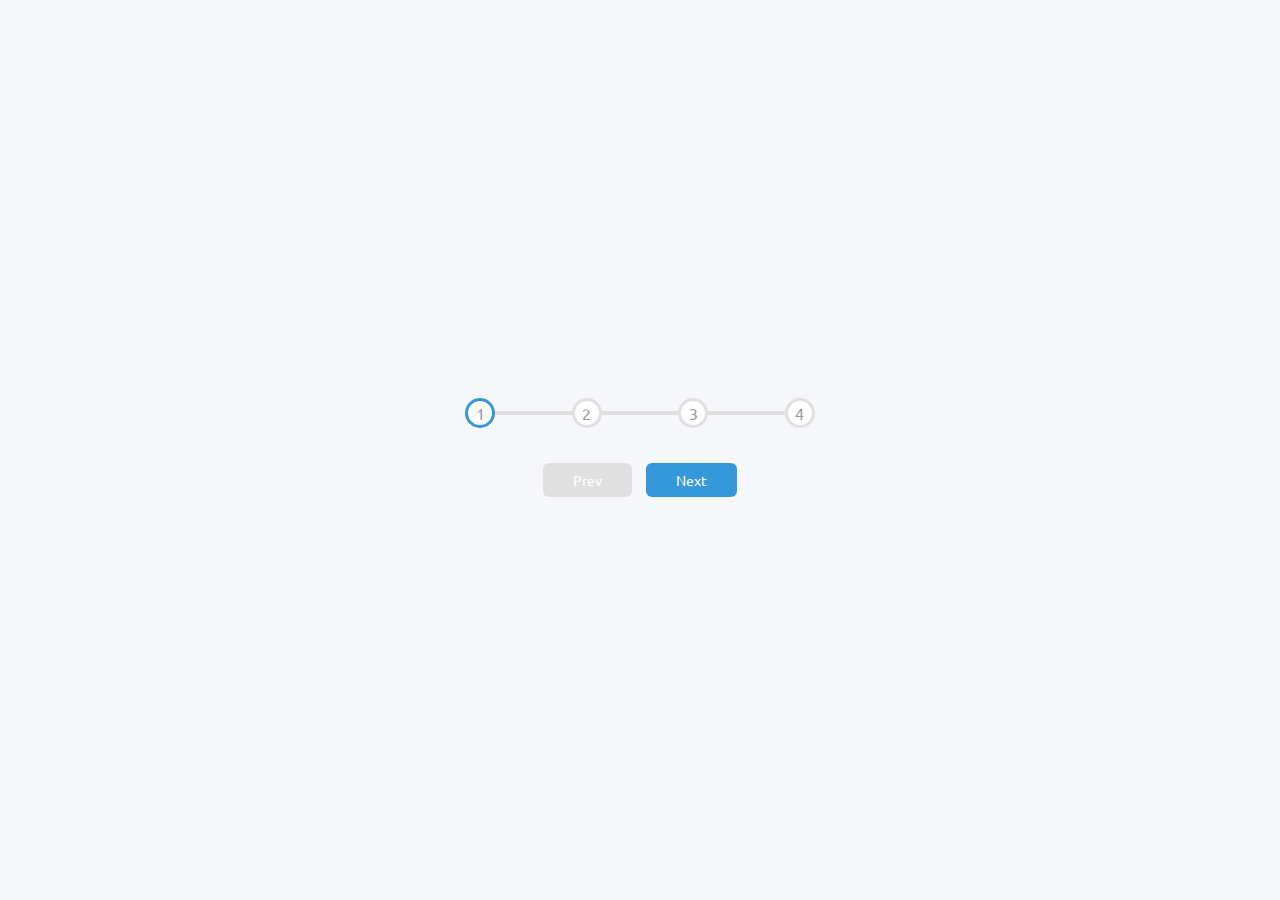
<file: Progress Steps/index.html>
<!DOCTYPE html>
<html lang="en">
  <head>
    <meta charset="UTF-8" />
    <meta http-equiv="X-UA-Compatible" content="IE=edge" />
    <meta name="viewport" content="width=device-width, initial-scale=1.0" />
    <title>Progress Steps</title>
    <link rel="stylesheet" href="./style.css" />
  </head>
  <body>
    <div class="container">
      <div class="progress-container">
        <div class="progress" id="progress"></div>
        <div class="circle active">1</div>
        <div class="circle">2</div>
        <div class="circle">3</div>
        <div class="circle">4</div>
      </div>

      <button class="btn" id="prev" disabled>Prev</button>
      <button class="btn" id="next">Next</button>
    </div>
    <script src="./style.js"></script>
  </body>
</html>
</file>
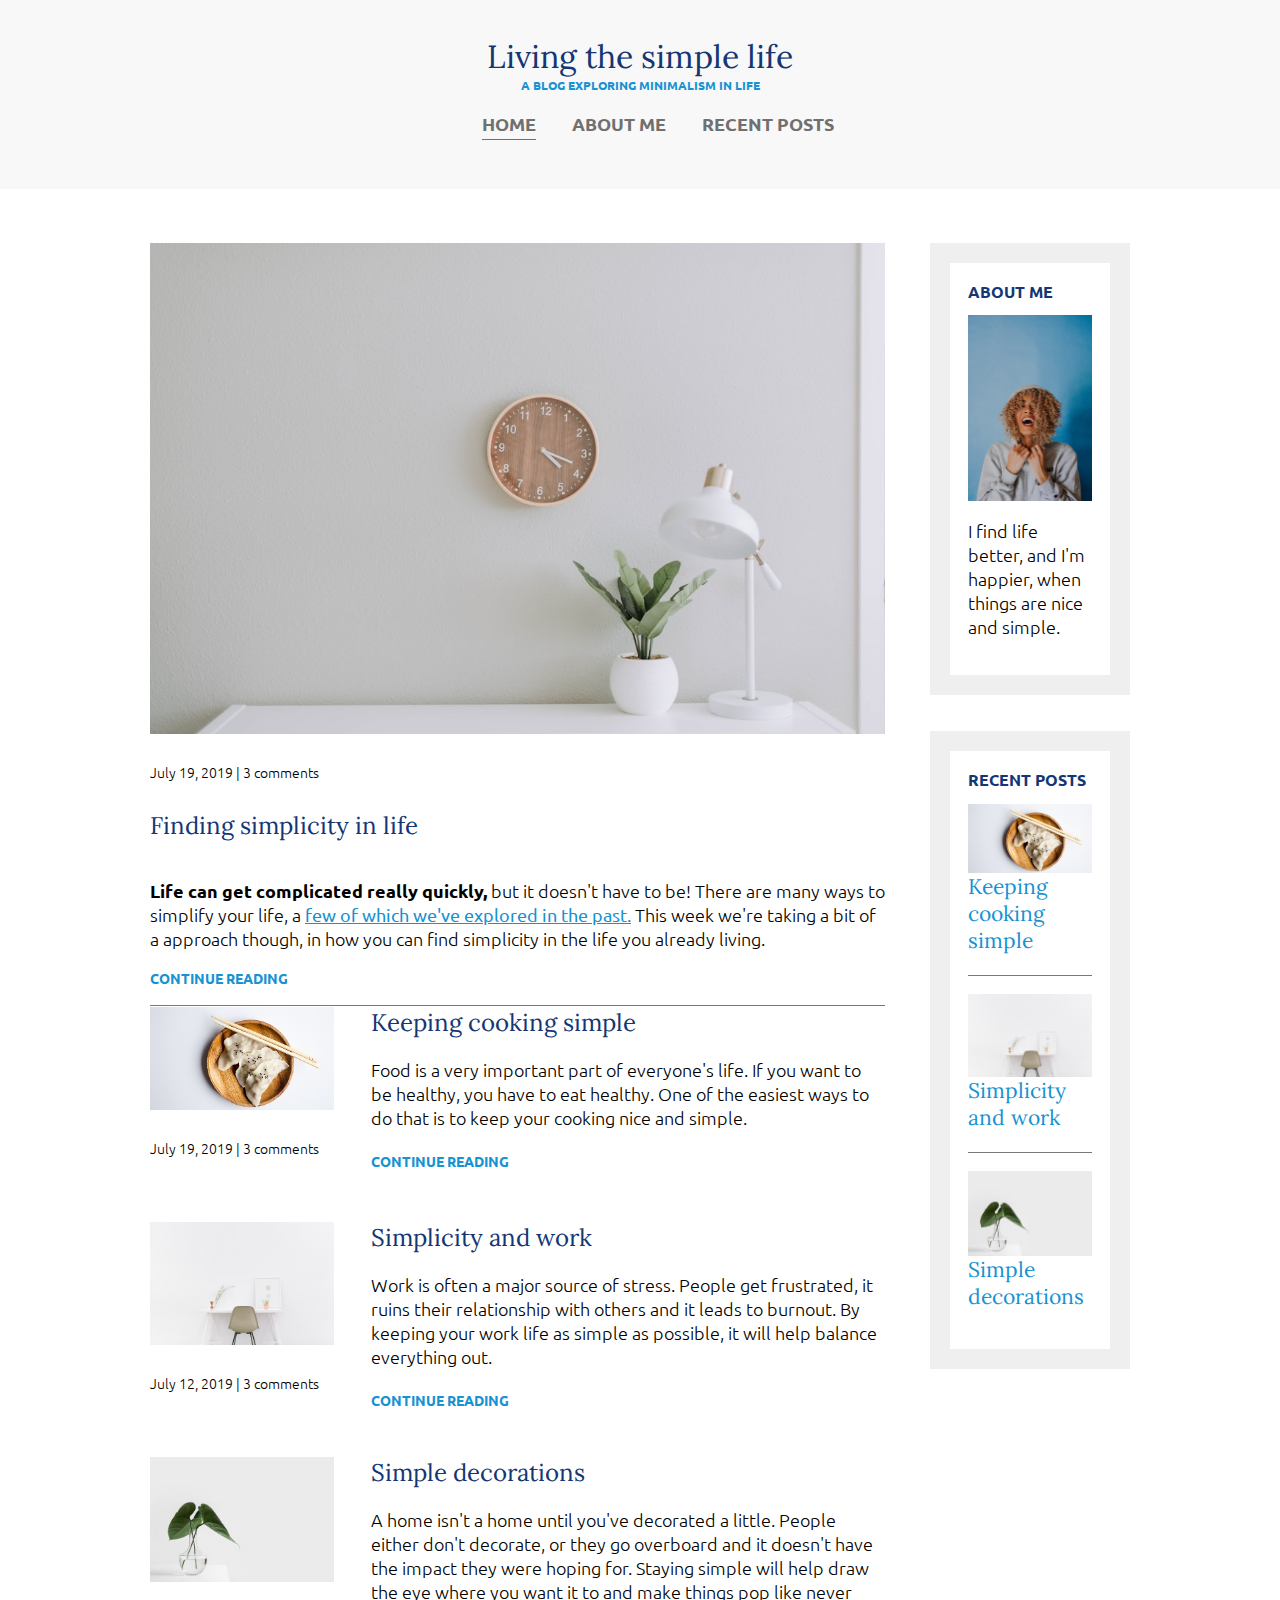
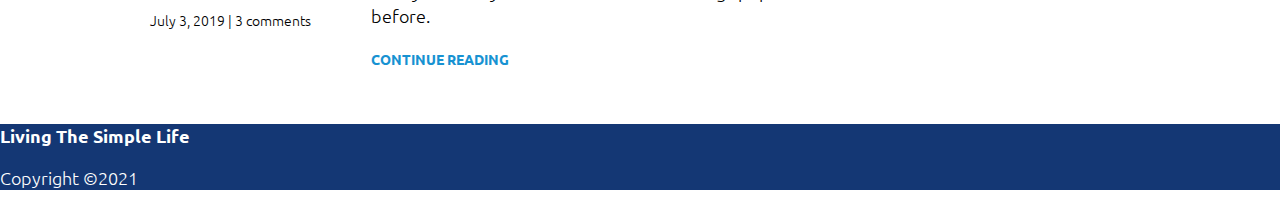
<file: Responsive Website Youtube/index.html>
<!DOCTYPE html>
<html lang="en">
  <head>
    <meta charset="UTF-8" />
    <meta http-equiv="X-UA-Compatible" content="IE=edge" />
    <meta name="viewport" content="width=device-width, initial-scale=1.0" />
    <title>Document</title>
    <link rel="stylesheet" href="./style.css" />
  </head>
  <body>
    <header>
      <div class="container container-nav">
        <div class="site-title">
          <h1>Living the simple life</h1>
          <p class="subtitle">A BLOG EXPLORING MINIMALISM IN LIFE</p>
        </div>
        <nav>
          <ul>
            <li><a href="" class="current-page">HOME</a></li>
            <li><a href="./about-me.html">ABOUT ME</a></li>
            <li><a href="./recent-post.html">RECENT POSTS</a></li>
          </ul>
        </nav>
      </div>
    </header>
    <!-- Content -->
    <div class="container container-flex">
      <main role="main">
        <article class="article-featured">
          <h2 class="article-title">Finding simplicity in life</h2>
          <img src="./img/lamp.jpg" alt="" class="article-image" />
          <p class="article-info">July 19, 2019 | 3 comments</p>
          <p class="article-body">
            <strong>Life can get complicated really quickly,</strong> but it
            doesn't have to be! There are many ways to simplify your life, a
            <a href="#">few of which we've explored in the past.</a> This week
            we're taking a bit of a approach though, in how you can find
            simplicity in the life you already living.
          </p>
          <a href="" class="article-read-more">CONTINUE READING</a>
        </article>

        <article class="article-recent">
          <div class="article-recent-main">
            <h2 class="article-title">Keeping cooking simple</h2>
            <p class="article-body">
              Food is a very important part of everyone's life. If you want to
              be healthy, you have to eat healthy. One of the easiest ways to do
              that is to keep your cooking nice and simple.
            </p>
            <a href="" class="article-read-more">CONTINUE READING</a>
          </div>

          <div class="article-recent-secondary">
            <img src="./img/dimsum.jpg" alt="" class="article-image" />
            <p class="article-info">July 19, 2019 | 3 comments</p>
          </div>
        </article>

        <article class="article-recent">
          <div class="article-recent-main">
            <h2 class="article-title">Simplicity and work</h2>
            <p class="article-body">
              Work is often a major source of stress. People get frustrated, it
              ruins their relationship with others and it leads to burnout. By
              keeping your work life as simple as possible, it will help balance
              everything out.
            </p>
            <a href="" class="article-read-more">CONTINUE READING</a>
          </div>
          <div class="article-recent-secondary">
            <img src="./img/chair.jpg" alt="" class="article-image" />
            <p class="article-info">July 12, 2019 | 3 comments</p>
          </div>
        </article>

        <article class="article-recent">
          <div class="article-recent-main">
            <h2 class="article-title">Simple decorations</h2>
            <p class="article-body">
              A home isn't a home until you've decorated a little. People either
              don't decorate, or they go overboard and it doesn't have the
              impact they were hoping for. Staying simple will help draw the eye
              where you want it to and make things pop like never before.
            </p>
            <a href="" class="article-read-more">CONTINUE READING</a>
          </div>
          <div class="article-recent-secondary">
            <img src="./img/flower.jpg" alt="" class="article-image" />
            <p class="article-info">July 3, 2019 | 3 comments</p>
          </div>
        </article>
      </main>

      <aside class="sidebar">
        <div class="sidebar-widget">
          <h2 class="widget-title">ABOUT ME</h2>
          <img src="./img/imageme.jpg" alt="" class="widget-image" />
          <p class="widget-body">
            I find life better, and I'm happier, when things are nice and
            simple.
          </p>
        </div>
        <div class="sidebar-widget">
          <h2 class="widget-title">RECENT POSTS</h2>
          <div class="widget-recent-post">
            <h3 class="widget-post-title">Keeping cooking simple</h3>
            <img src="./img/dimsum.jpg" alt="" class="widget-image" />
          </div>
          <div class="widget-recent-post">
            <h3 class="widget-post-title">Simplicity and work</h3>
            <img src="./img/chair.jpg" alt="" class="widget-image" />
          </div>
          <div class="widget-recent-post">
            <h3 class="widget-post-title">Simple decorations</h3>
            <img src="./img/flower.jpg" alt="" class="widget-image" />
          </div>
        </div>
      </aside>
    </div>
    <footer>
      <p><strong>Living The Simple Life</strong></p>
      <p>Copyright &copy;2021</p>
    </footer>
  </body>
</html>
</file>
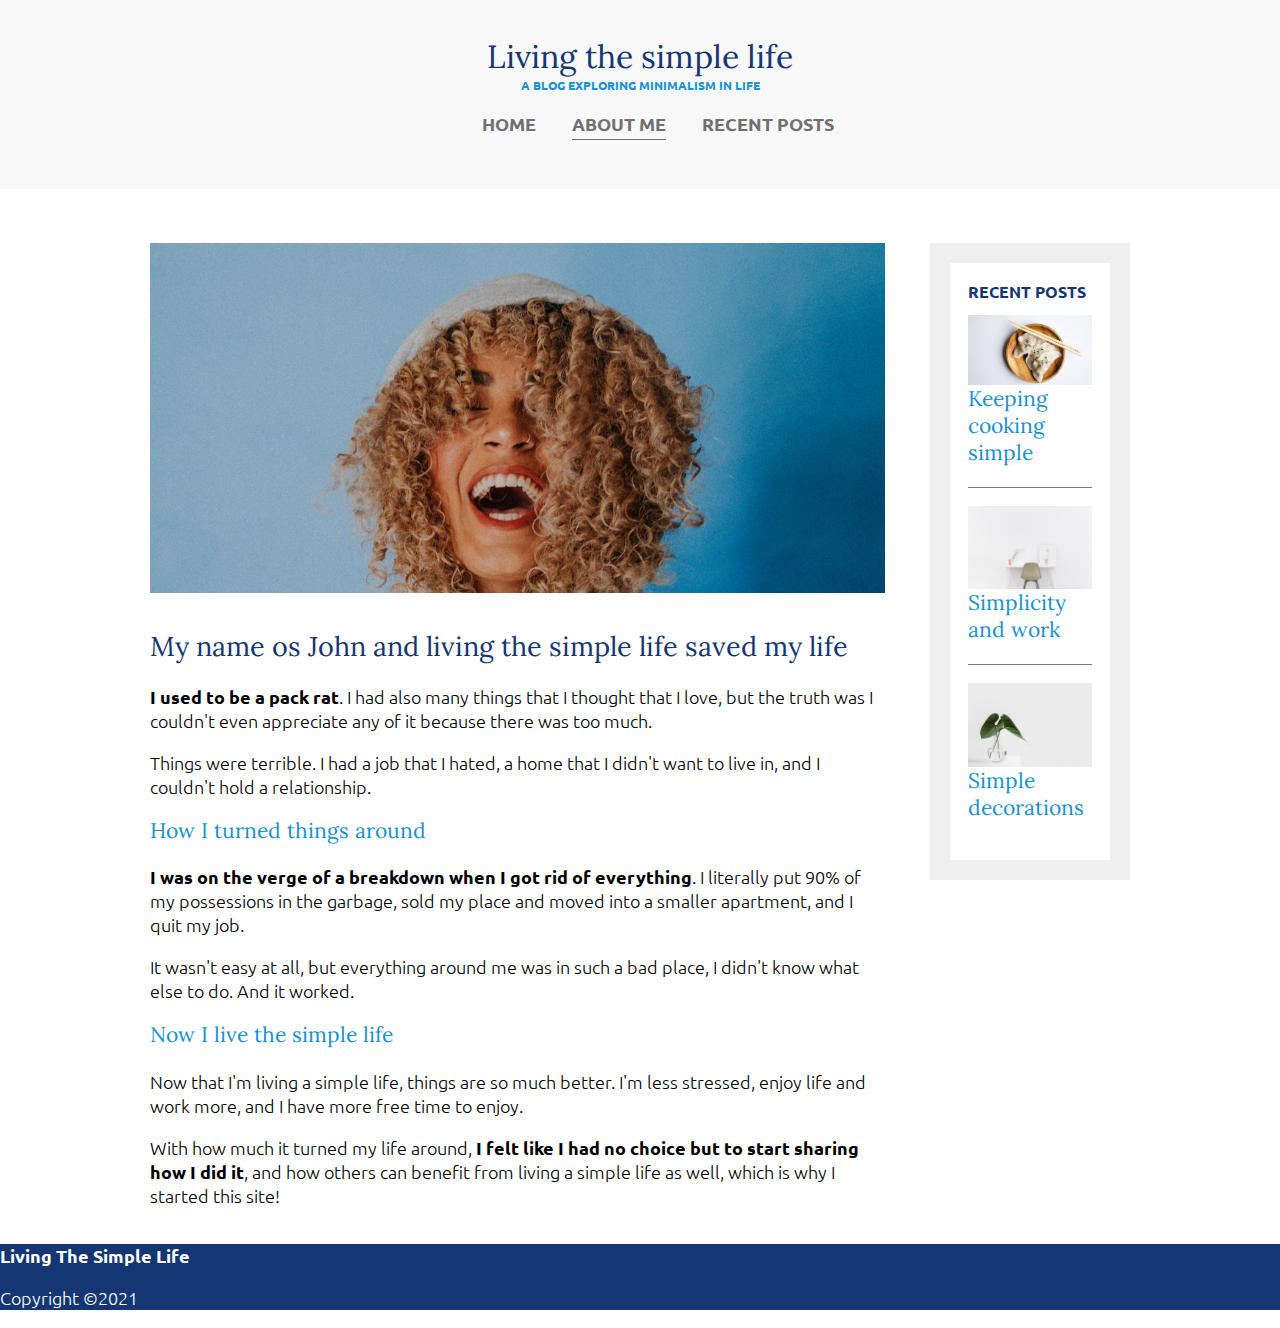
<file: Responsive Website Youtube/about-me.html>
<!DOCTYPE html>
<html lang="en">
  <head>
    <meta charset="UTF-8" />
    <meta http-equiv="X-UA-Compatible" content="IE=edge" />
    <meta name="viewport" content="width=device-width, initial-scale=1.0" />
    <title>Document</title>
    <link rel="stylesheet" href="./style.css" />
  </head>
  <body>
    <header>
      <div class="container container-nav">
        <div class="site-title">
          <h1>Living the simple life</h1>
          <p class="subtitle">A BLOG EXPLORING MINIMALISM IN LIFE</p>
        </div>
        <nav>
          <ul>
            <li><a href="./index.html">HOME</a></li>
            <li><a href="" class="current-page">ABOUT ME</a></li>
            <li><a href="./recent-post.html">RECENT POSTS</a></li>
          </ul>
        </nav>
      </div>
    </header>
    <!-- Content -->
    <div class="container container-flex">
      <main role="main">
        <img src="./img/imageme.jpg" class="image-full" />
        <h2>My name os John and living the simple life saved my life</h2>
        <p>
          <strong>I used to be a pack rat</strong>. I had also many things that
          I thought that I love, but the truth was I couldn't even appreciate
          any of it because there was too much.
        </p>
        <p>
          Things were terrible. I had a job that I hated, a home that I didn't
          want to live in, and I couldn't hold a relationship.
        </p>
        <h3>How I turned things around</h3>
        <p>
          <strong
            >I was on the verge of a breakdown when I got rid of
            everything</strong
          >. I literally put 90% of my possessions in the garbage, sold my place
          and moved into a smaller apartment, and I quit my job.
        </p>
        <p>
          It wasn't easy at all, but everything around me was in such a bad
          place, I didn't know what else to do. And it worked.
        </p>
        <h3>Now I live the simple life</h3>
        <p>
          Now that I'm living a simple life, things are so much better. I'm less
          stressed, enjoy life and work more, and I have more free time to
          enjoy.
        </p>
        <p>
          With how much it turned my life around,
          <strong
            >I felt like I had no choice but to start sharing how I did
            it</strong
          >, and how others can benefit from living a simple life as well, which
          is why I started this site!
        </p>
      </main>

      <aside class="sidebar">
        <div class="sidebar-widget">
          <h2 class="widget-title">RECENT POSTS</h2>
          <div class="widget-recent-post">
            <h3 class="widget-post-title">Keeping cooking simple</h3>
            <img src="./img/dimsum.jpg" alt="" class="widget-image" />
          </div>
          <div class="widget-recent-post">
            <h3 class="widget-post-title">Simplicity and work</h3>
            <img src="./img/chair.jpg" alt="" class="widget-image" />
          </div>
          <div class="widget-recent-post">
            <h3 class="widget-post-title">Simple decorations</h3>
            <img src="./img/flower.jpg" alt="" class="widget-image" />
          </div>
        </div>
      </aside>
    </div>
    <footer>
      <p><strong>Living The Simple Life</strong></p>
      <p>Copyright &copy;2021</p>
    </footer>
  </body>
</html>
</file>
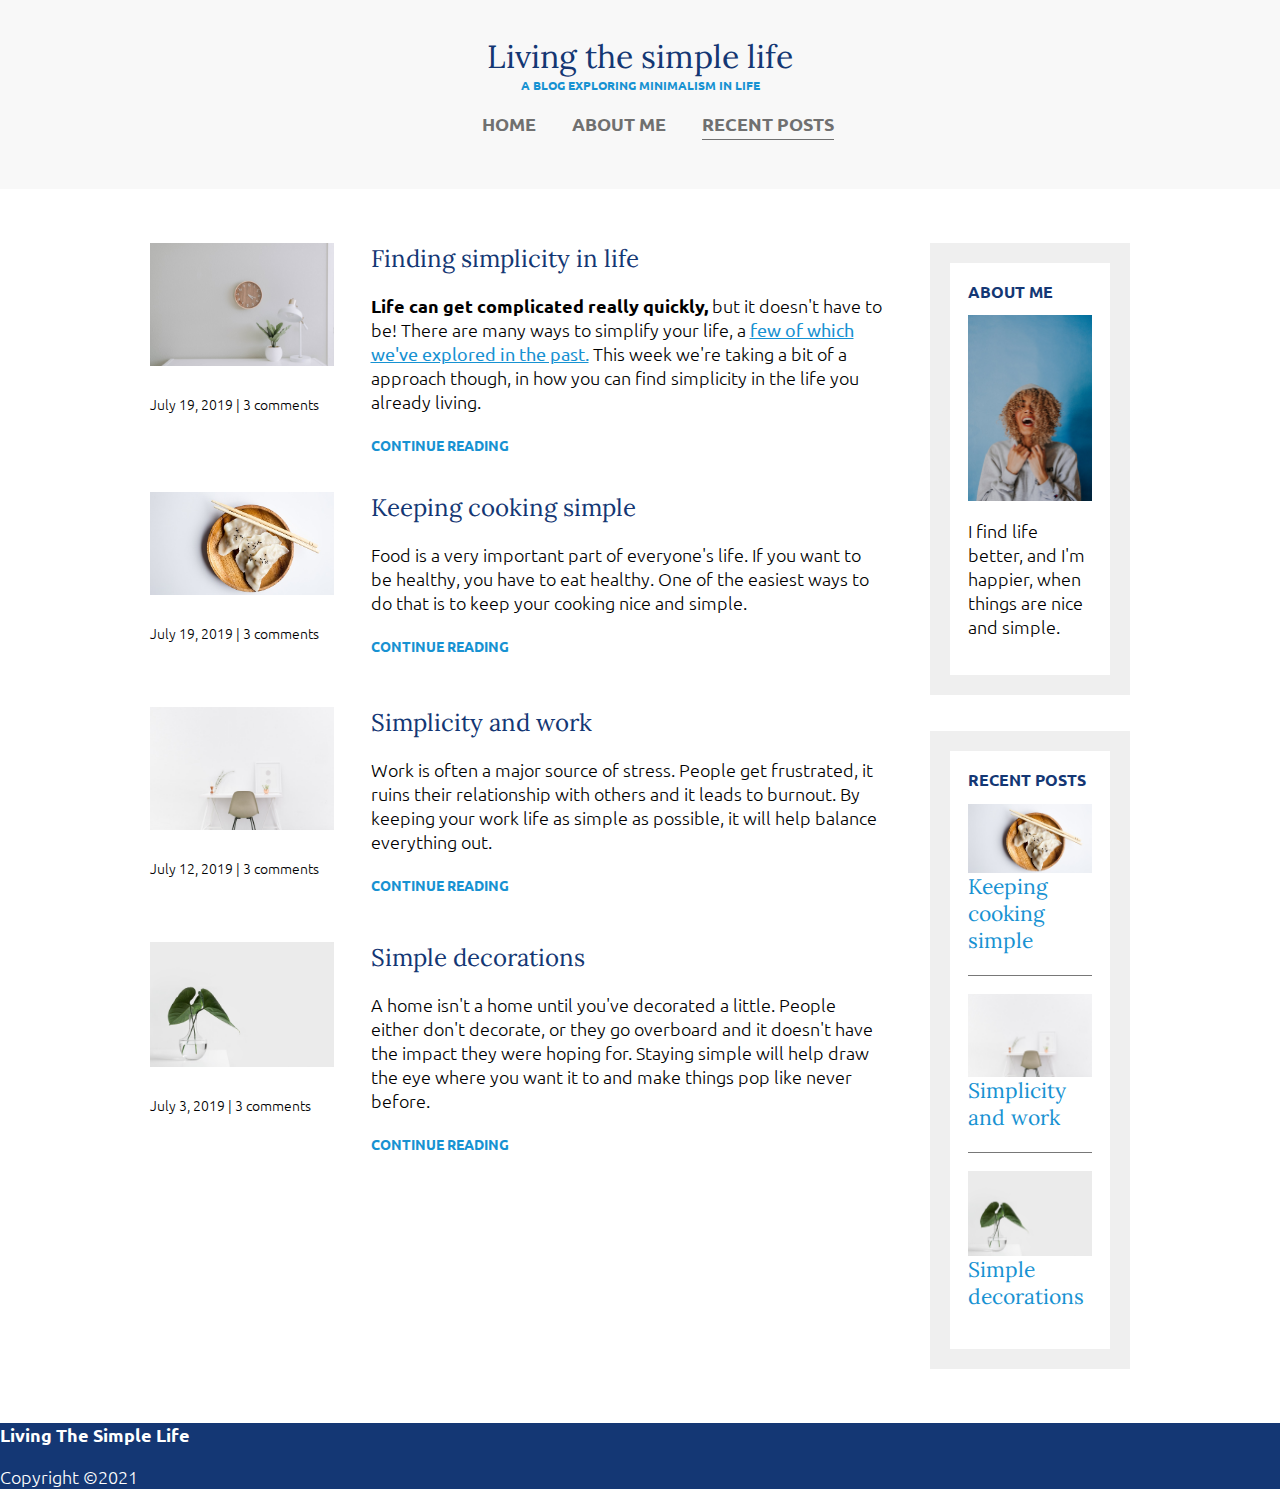
<file: Responsive Website Youtube/recent-post.html>
<!DOCTYPE html>
<html lang="en">
  <head>
    <meta charset="UTF-8" />
    <meta http-equiv="X-UA-Compatible" content="IE=edge" />
    <meta name="viewport" content="width=device-width, initial-scale=1.0" />
    <title>Document</title>
    <link rel="stylesheet" href="./style.css" />
  </head>
  <body>
    <header>
      <div class="container container-nav">
        <div class="site-title">
          <h1>Living the simple life</h1>
          <p class="subtitle">A BLOG EXPLORING MINIMALISM IN LIFE</p>
        </div>
        <nav>
          <ul>
            <li><a href="./index.html">HOME</a></li>
            <li><a href="./about-me.html">ABOUT ME</a></li>
            <li><a href="" class="current-page">RECENT POSTS</a></li>
          </ul>
        </nav>
      </div>
    </header>
    <!-- Content -->
    <div class="container container-flex">
      <main role="main">
        <article class="article-recent">
          <div class="article-recent-main">
            <h2 class="article-title">Finding simplicity in life</h2>
            <p class="article-body">
              <strong>Life can get complicated really quickly,</strong> but it
              doesn't have to be! There are many ways to simplify your life, a
              <a href="#">few of which we've explored in the past.</a> This week
              we're taking a bit of a approach though, in how you can find
              simplicity in the life you already living.
            </p>
            <a href="" class="article-read-more">CONTINUE READING</a>
          </div>

          <div class="article-recent-secondary">
            <img src="./img/lamp.jpg" alt="" class="article-image" />
            <p class="article-info">July 19, 2019 | 3 comments</p>
          </div>
        </article>

        <article class="article-recent">
          <div class="article-recent-main">
            <h2 class="article-title">Keeping cooking simple</h2>
            <p class="article-body">
              Food is a very important part of everyone's life. If you want to
              be healthy, you have to eat healthy. One of the easiest ways to do
              that is to keep your cooking nice and simple.
            </p>
            <a href="" class="article-read-more">CONTINUE READING</a>
          </div>

          <div class="article-recent-secondary">
            <img src="./img/dimsum.jpg" alt="" class="article-image" />
            <p class="article-info">July 19, 2019 | 3 comments</p>
          </div>
        </article>

        <article class="article-recent">
          <div class="article-recent-main">
            <h2 class="article-title">Simplicity and work</h2>
            <p class="article-body">
              Work is often a major source of stress. People get frustrated, it
              ruins their relationship with others and it leads to burnout. By
              keeping your work life as simple as possible, it will help balance
              everything out.
            </p>
            <a href="" class="article-read-more">CONTINUE READING</a>
          </div>
          <div class="article-recent-secondary">
            <img src="./img/chair.jpg" alt="" class="article-image" />
            <p class="article-info">July 12, 2019 | 3 comments</p>
          </div>
        </article>

        <article class="article-recent">
          <div class="article-recent-main">
            <h2 class="article-title">Simple decorations</h2>
            <p class="article-body">
              A home isn't a home until you've decorated a little. People either
              don't decorate, or they go overboard and it doesn't have the
              impact they were hoping for. Staying simple will help draw the eye
              where you want it to and make things pop like never before.
            </p>
            <a href="" class="article-read-more">CONTINUE READING</a>
          </div>
          <div class="article-recent-secondary">
            <img src="./img/flower.jpg" alt="" class="article-image" />
            <p class="article-info">July 3, 2019 | 3 comments</p>
          </div>
        </article>
      </main>

      <aside class="sidebar">
        <div class="sidebar-widget">
          <h2 class="widget-title">ABOUT ME</h2>
          <img src="./img/imageme.jpg" alt="" class="widget-image" />
          <p class="widget-body">
            I find life better, and I'm happier, when things are nice and
            simple.
          </p>
        </div>
        <div class="sidebar-widget">
          <h2 class="widget-title">RECENT POSTS</h2>
          <div class="widget-recent-post">
            <h3 class="widget-post-title">Keeping cooking simple</h3>
            <img src="./img/dimsum.jpg" alt="" class="widget-image" />
          </div>
          <div class="widget-recent-post">
            <h3 class="widget-post-title">Simplicity and work</h3>
            <img src="./img/chair.jpg" alt="" class="widget-image" />
          </div>
          <div class="widget-recent-post">
            <h3 class="widget-post-title">Simple decorations</h3>
            <img src="./img/flower.jpg" alt="" class="widget-image" />
          </div>
        </div>
      </aside>
    </div>
    <footer>
      <p><strong>Living The Simple Life</strong></p>
      <p>Copyright &copy;2021</p>
    </footer>
  </body>
</html>
</file>
<file: Progress Steps/style.css>
@import url("https://fonts.googleapis.com/css2?family=Ubuntu:ital@1&display=swap");

:root {
  --line-border-fill: #3498db;
  --line-border-empty: #e0e0e0;
}

* {
  box-sizing: border-box;
}

body {
  background-color: #f6f7fb;
  font-family: "Ubuntu", sans-serif;
  display: flex;
  flex-direction: column;
  align-items: center;
  justify-content: center;
  height: 100vh;
  overflow: hidden;
  margin: 0;
}

.container {
  text-align: center;
}

.progress-container {
  display: flex;
  justify-content: space-between;
  position: relative;
  margin-bottom: 30px;
  max-width: 100%;
  width: 350px;
}

.progress-container::before {
  content: "";
  background-color: var(--line-border-empty);
  position: absolute;
  top: 50%;
  left: 0;
  transform: translateY(-50%);
  height: 4px;
  width: 100%;
  z-index: -1;
}

.progress {
  background-color: var(--line-border-fill);
  position: absolute;
  top: 50%;
  left: 0;
  transform: translateY(-50%);
  height: 4px;
  width: 0%;
  z-index: -1;
  transition: 0.4s ease;
}

.circle {
  background-color: #fff;
  color: #999;
  border-radius: 50%;
  height: 30px;
  width: 30px;
  display: flex;
  align-items: center;
  justify-content: center;
  border: 3px solid var(--line-border-empty);
  transition: 0.4s ease;
}

.circle.active {
  border-color: var(--line-border-fill);
}

.btn {
  background-color: var(--line-border-fill);
  color: #fff;
  border: 0;
  border-radius: 6px;
  cursor: pointer;
  font-family: inherit;
  padding: 8px 30px;
  margin: 5px;
  font-size: 14px;
}

.btn:active {
  transform: scale(0.98);
}

.btn:focus {
  outline: 0;
}

.btn:disabled {
  background-color: var(--line-border-empty);
  cursor: not-allowed;
}
</file>
<file: Responsive Website Youtube/style.css>
@import url("https://fonts.googleapis.com/css2?family=Lora&family=Roboto&family=Ubuntu:ital,wght@0,700;1,400&display=swap");
body {
  margin: 0;
  padding: 0;
  font-family: "Ubuntu", sans-serif;
  font-size: 1.125rem;
  font-weight: 300;
}

img {
  max-width: 100%;
  display: block;
}

.image-full {
  max-height: 350px;
  width: 100%;
  object-fit: cover;
  margin-bottom: 2em;
}

/* =========
Typography
=========== */

h1,
h2,
h3 {
  font-family: "Lora", serif;
  font-weight: 400;
  color: #143774;
  margin-top: 0;
}

h1 {
  font-size: 2rem;
  color: #143773;
  margin: 0;
}

h3 {
  color: #1792d2;
}

a {
  color: #1792d2;
  font-weight: bolder;
}

strong {
  font-weight: 700;
}

a:hover,
a:focus {
  color: #143774;
}

/* h1 subtitle */
.subtitle {
  margin-top: 0;
  font-weight: 700;
  font-size: 0.75rem;
  color: #1792d2;
}

.article-title {
  font-size: 1.5rem;
}

.article-read-more,
.article-info {
  font-size: 0.875rem;
}

.article-read-more {
  color: #1792d2;
  text-decoration: none;
  font-weight: 700;
}

.article-read-more:hover,
.article-read-more:focus {
  color: #143774;
  text-decoration: underline;
}

.article-info {
  margin: 2em 0;
}

.widget-title,
.widget-recent-post-title {
  font-size: 1rem;
}

.widget-title {
  font-family: "Ubuntu", sans-serif;
  font-weight: 700;
}

.widget-recent-post-title {
  color: #143774;
}

/* =================
Layout 
=================== */

.container {
  width: 90%;
  max-width: 980px;
  margin: 0 auto;
}

.container-flex {
  display: flex;
  justify-content: space-between;
  flex-direction: column;
}

header {
  background: #f8f8f8;
  text-align: center;
  padding: 2em 0;
  margin-bottom: 3em;
}

footer {
  background: #143774;
  color: white;
}

@media (min-width: 675px) {
  .container-flex {
    flex-direction: row;
  }

  main {
    width: 75%;
  }

  aside {
    width: 20%;
    min-width: 200px;
  }
}

/* Navigation */

nav ul {
  list-style-type: none;
  padding: 0;
  display: flex;
  justify-content: center;
}

nav li {
  margin-left: 2em;
}

nav a {
  text-decoration: none;
  color: #707070;
  font-weight: 700;
  padding: 0.25em 0;
}

nav a:hover,
nav a:focus {
  color: #1792d2;
}

.current-page {
  border-bottom: 1px solid #707070;
}

.current-page:hover {
  color: #707070;
}

@media (max-width: 675px) {
  nav ul {
    flex-direction: column;
  }

  nav li {
    margin: 0.5em;
  }
}

/* articles */
.article-featured {
  border-bottom: #787878 1px solid;
  padding-bottom: 1em;
  margin-bottom: 1px;
}

.article-recent {
  display: flex;
  flex-direction: column;
  margin-bottom: 2em;
}

.article-recent-main {
  order: 2;
}

.article-recent-secondary {
  order: 1;
}

@media (min-width: 675px) {
  .article-recent {
    flex-direction: row;
    justify-content: space-between;
  }

  .article-recent-main {
    width: 70%;
  }

  .article-recent-secondary {
    width: 25%;
  }

  .article-featured {
    display: flex;
    flex-direction: column;
  }

  .article-image {
    order: -2;
  }

  .article-info {
    order: -1;
  }
}

/* widgets */

.sidebar-widget {
  border: 20px solid #efefef;
  margin-bottom: 2em;
  padding: 1em;
}

.widget-recent-post {
  display: flex;
  flex-direction: column;
  border-bottom: 1px solid #787878;
  margin-bottom: 1em;
}

.widget-recent-post:last-child {
  border: 0;
  margin: 0;
}

.widget-image {
  order: -1;
}
</file>
